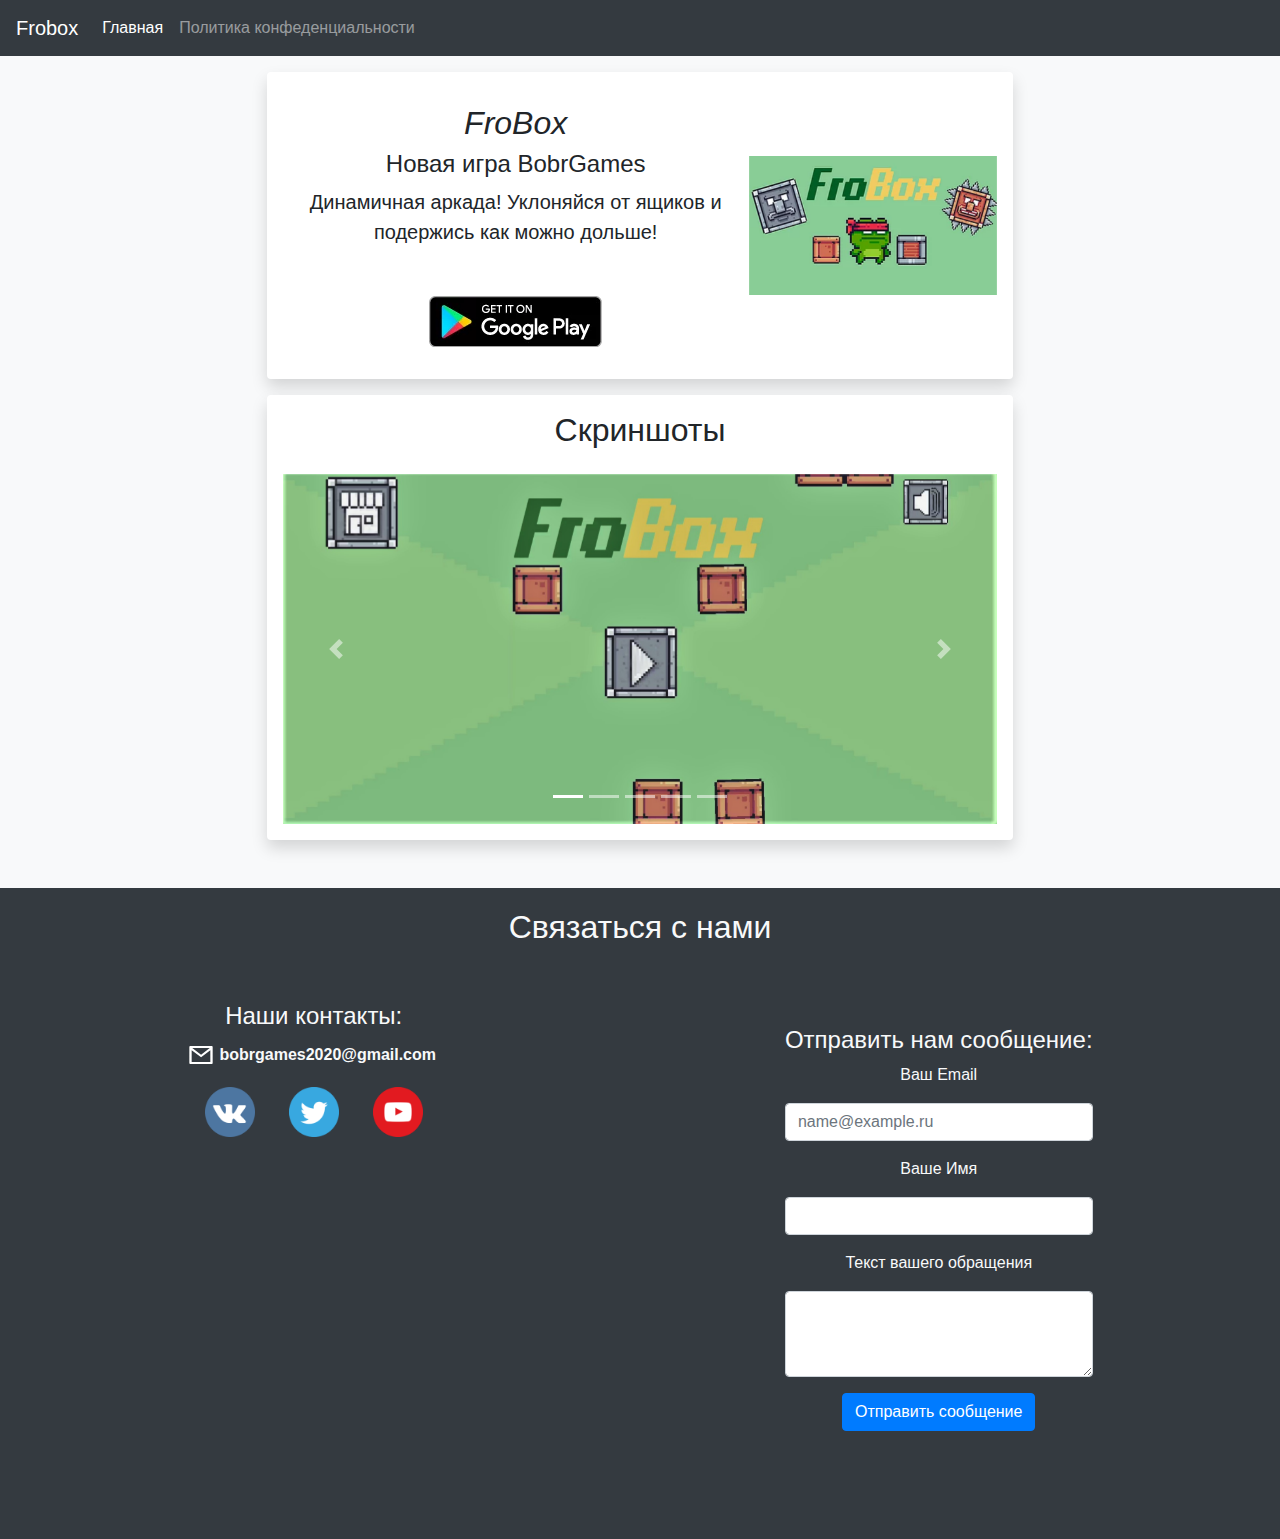
<file: index.html>
<!DOCTYPE html>
<html lang="ru">

<head>
  <meta charset="UTF-8">
  <meta name="viewport" content="width=device-width, initial-scale=1.0">
  <link rel="stylesheet" href="style.css">
  <link rel="stylesheet" href="https://stackpath.bootstrapcdn.com/bootstrap/4.5.2/css/bootstrap.min.css"
    integrity="sha384-JcKb8q3iqJ61gNV9KGb8thSsNjpSL0n8PARn9HuZOnIxN0hoP+VmmDGMN5t9UJ0Z" crossorigin="anonymous">
  <title>Frobox | Главная</title>
</head>

<body class="bg-light d-lg-flex flex-column">
  <header>
    <nav class="navbar navbar-expand-lg navbar-dark bg-dark sticky-top ">
      <a class="navbar-brand" >Frobox</a>
      <button class="navbar-toggler" type="button" data-toggle="collapse" data-target="#navbarSupportedContent"
        aria-controls="navbarSupportedContent" aria-expanded="false" aria-label="Toggle navigation">
        <span class="navbar-toggler-icon"></span>
      </button>

      <div class="collapse navbar-collapse" id="navbarSupportedContent">
        <ul class="navbar-nav mr-auto">
          <li class="nav-item active">
            <a class="nav-link" href="#">Главная <span class="sr-only">(current)</span></a>
          </li>
          <li class="nav-item">
            <a class="nav-link" href="policy.html">Политика конфеденциальности</a>
          </li>
        </ul>
      </div>
    </nav>
  </header>
  <div class="content col-lg-7 col-xs-12 mx-auto mt-3 d-lg-flex flex-lg-row  shadow p-3 mb-3 bg-white rounded">
    <div class="d-flex flex-column">
        <div class="w-auto p-3 text-center">
          <h2 class="font-italic">FroBox</h2>
          <h4>Новая игра BobrGames</h4>
          <p class="font-weight-normal lead">Динамичная аркада! Уклоняйся от ящиков и подержись как можно дольше!</h5>
          
        </div>
        <div class="pb-3 text-center">
          <a href="https://play.google.com/store/apps/details?id=com.BobrGames.FrogBox&hl=ru">
            <img class="pt-3" src="images/Googlebutton.webp" alt="Картинка ссылки на Google Play">
          </a>
        </div>
    </div>
    <div id="carouselExampleSlidesOnly" class="carousel slide py-auto my-auto" data-ride="carousel">
      <div class="carousel-inner">
        <div class="carousel-item active">
          <img src="images/1280x720.webp" class="d-block w-100" alt="Картинка логотип">
        </div>
      </div>
    </div>
  </div>
  <div class="px-2 col-lg-7 col-xs-12s shadow p-3 mb-5 bg-white rounded mx-auto">
    <h2 class="text-center pb-3">Скриншоты</h2>
    <div id="carouselExampleIndicators" class="carousel slide" data-ride="carousel">
      <ol class="carousel-indicators">
        <li data-target="#carouselExampleIndicators" data-slide-to="0" class="active"></li>
        <li data-target="#carouselExampleIndicators" data-slide-to="1"></li>
        <li data-target="#carouselExampleIndicators" data-slide-to="2"></li>
        <li data-target="#carouselExampleIndicators" data-slide-to="3"></li>
        <li data-target="#carouselExampleIndicators" data-slide-to="4"></li>
      </ol>
      <div class="carousel-inner">
        <div class="carousel-item active">
          <img src="images/picture_1.jpg" class="d-block w-100" alt="Картинка 1">
        </div>
        <div class="carousel-item">
          <img src="images/picture_2.jpg" class="d-block w-100" alt="Картинка 2">
        </div>
        <div class="carousel-item">
          <img src="images/picture_3.jpg" class="d-block w-100" alt="Картинка 3">
        </div>
        <div class="carousel-item">
          <img src="images/picture_4.jpg" class="d-block w-100" alt="Картинка 4">
        </div>
        <div class="carousel-item">
          <img src="images/picture_5.jpg" class="d-block w-100" alt="Картинка 4">
        </div>
      </div>
      <a class="carousel-control-prev" href="#carouselExampleIndicators" role="button" data-slide="prev">
        <span class="carousel-control-prev-icon" aria-hidden="true"></span>
        <span class="sr-only">Previous</span>
      </a>
      <a class="carousel-control-next" href="#carouselExampleIndicators" role="button" data-slide="next">
        <span class="carousel-control-next-icon" aria-hidden="true"></span>
        <span class="sr-only">Next</span>
      </a>
    </div>
  </div>

  <footer class="col-12  bg-dark ">
    <h2 class="text-center pb-5 text-light">Связаться с нами</h2>
    <div class="text-center d-lg-flex flex-lg-row  justify-content-around text-light">
      <div>
        <h4>Наши контакты:</h4>
        <div class="d-flex flex-row justify-content-center">
          <img src="images/mail.svg" alt="Иконка почты">
          <p class="font-weight-bold my-auto p-1">bobrgames2020@gmail.com</p>
        </div>
        <div class="d-flex flex-row justify-content-around pt-3">
          <a href="https://vk.com/public201399723"><img src="images/vkIcon.png" alt="Иконка Вконтакте" height="50px" width="50px" ></a>
          <a href="https://twitter.com/slimenion"><img src="images/twitterIcon.png" alt="Иконка Twitter" height="50px" width="50px"></a>
          <a href="https://www.youtube.com/channel/UC_zAJsogO7u4_mmPwza4z2A"><img src="images/yotubeIcon.png" alt="Иконка YouTube" height="50px" width="50px"></a>
        </div>
      </div>
      <div class="pt-4">
        <h4>Отправить нам сообщение:</h4>
        <form action="https://formcarry.com/s/MlDh1CzCA0" method="POST" accept-charset="UTF-8">
          <div class="form-group">
            <p>Ваш Email</p>
            <input type="email" name="email" class="form-control" placeholder="name@example.ru">
          </div>
          <div class="form-group">
            <p>Ваше Имя</p>
            <input type="text" class="form-control" name="name">
          </div>
          <div class="form-group">
            <p>Текст вашего обращения</p>
            <textarea class="form-control" name="message" rows="3"></textarea>
          </div>
          <button type="submit" class="btn btn-primary mb-2">Отправить сообщение</button>
        </form>
      </div>
    </div>
  </footer>

  <script src="https://code.jquery.com/jquery-3.3.1.slim.min.js"
    integrity="sha384-q8i/X+965DzO0rT7abK41JStQIAqVgRVzpbzo5smXKp4YfRvH+8abtTE1Pi6jizo"
    crossorigin="anonymous"></script>
  <script src="https://cdnjs.cloudflare.com/ajax/libs/popper.js/1.14.3/umd/popper.min.js"
    integrity="sha384-ZMP7rVo3mIykV+2+9J3UJ46jBk0WLaUAdn689aCwoqbBJiSnjAK/l8WvCWPIPm49"
    crossorigin="anonymous"></script>
  <script src="https://stackpath.bootstrapcdn.com/bootstrap/4.1.3/js/bootstrap.min.js"
    integrity="sha384-ChfqqxuZUCnJSK3+MXmPNIyE6ZbWh2IMqE241rYiqJxyMiZ6OW/JmZQ5stwEULTy"
    crossorigin="anonymous"></script>
  <script src="https://stackpath.bootstrapcdn.com/bootstrap/4.5.2/js/bootstrap.min.js"
    integrity="sha384-B4gt1jrGC7Jh4AgTPSdUtOBvfO8shuf57BaghqFfPlYxofvL8/KUEfYiJOMMV+rV"
    crossorigin="anonymous"></script>
</body>

</html>
</file>
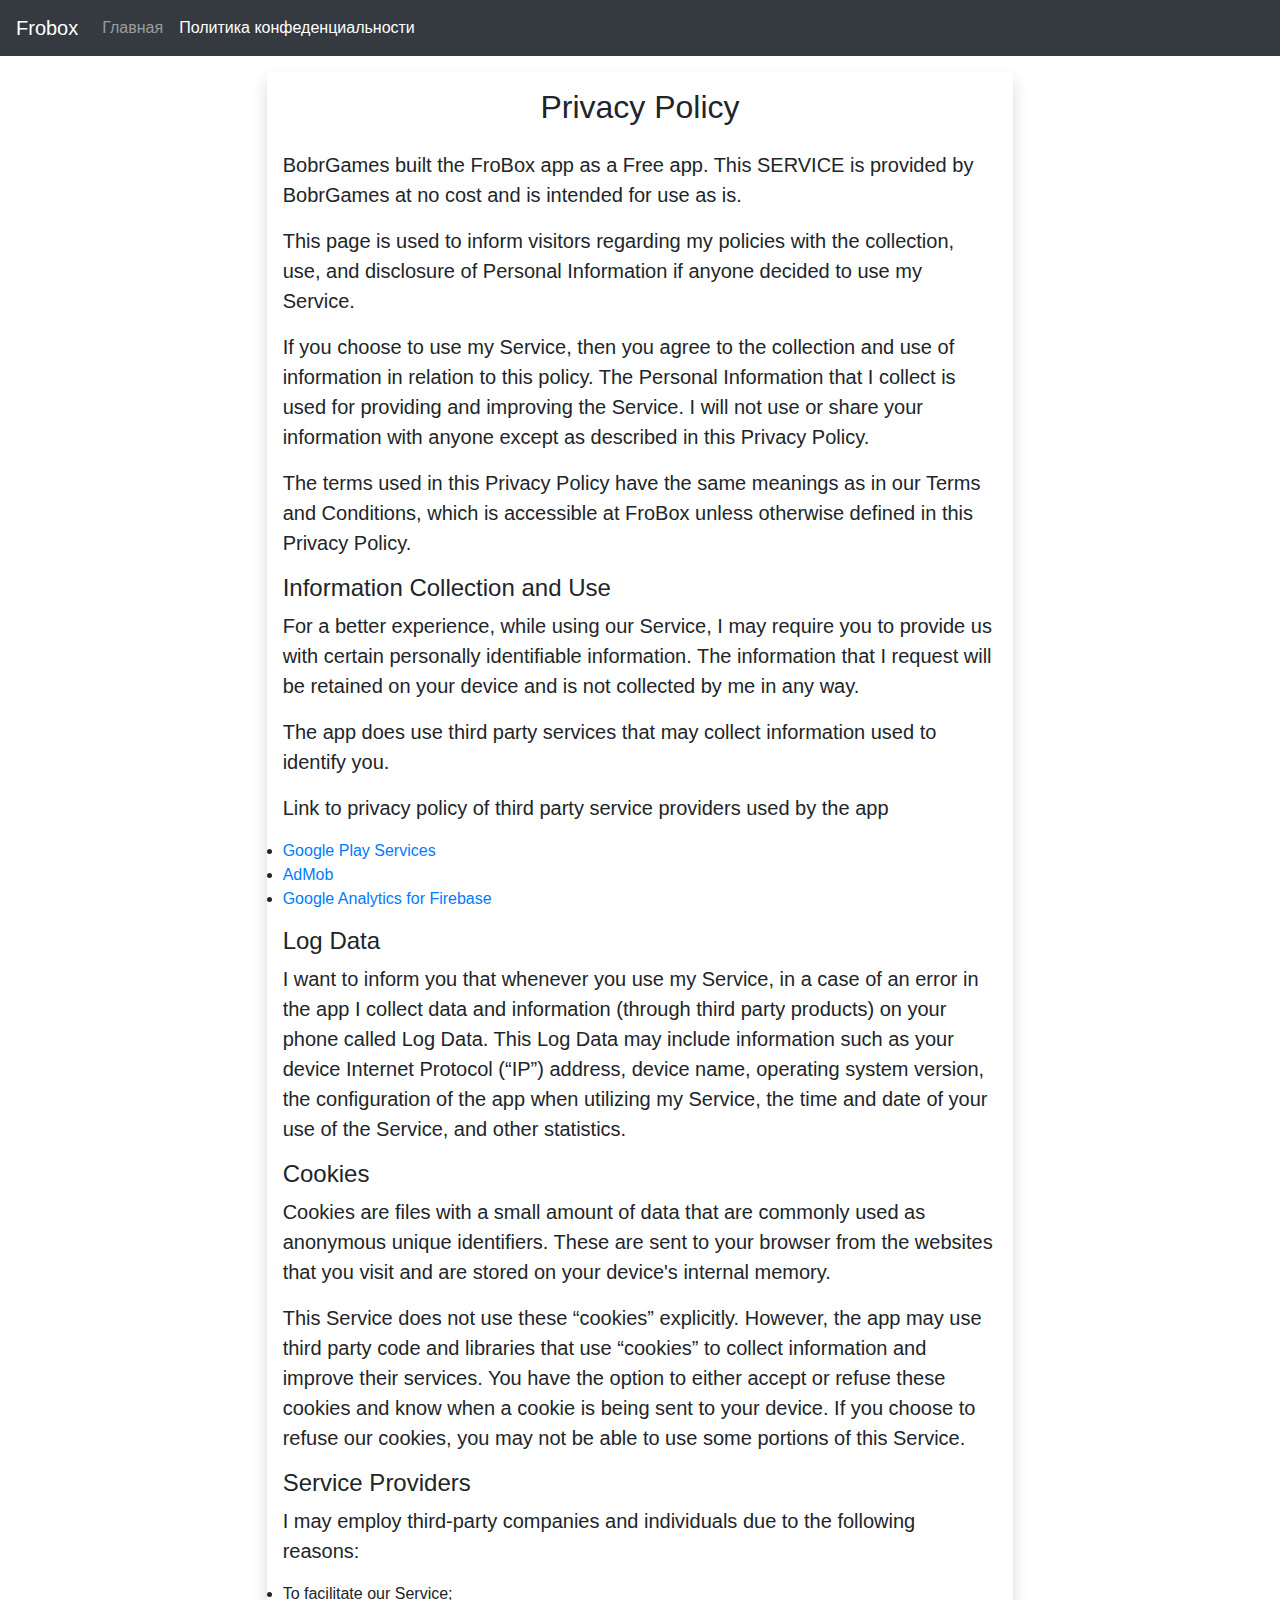
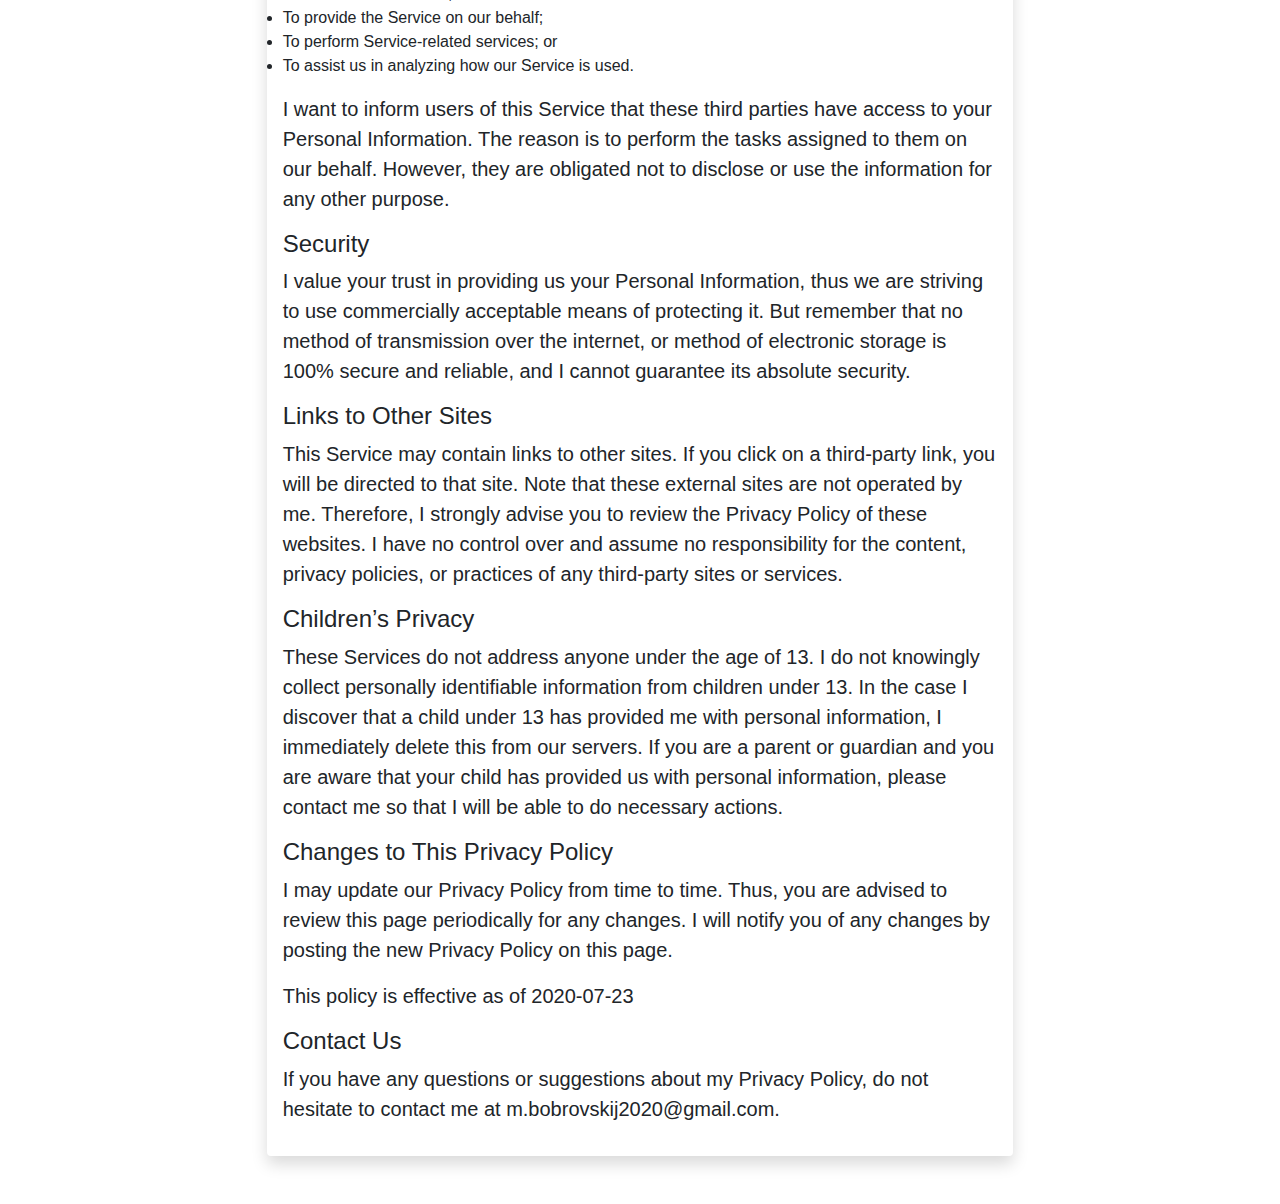
<file: policy.html>
<!DOCTYPE html>
<html lang="ru">
<head>
    <meta charset="UTF-8">
    <meta name="viewport" content="width=device-width, initial-scale=1.0">
    <title>FroBox | Политика конфеденциальности</title>
    <link rel="stylesheet" href="style.css">
    <link rel="stylesheet" href="https://stackpath.bootstrapcdn.com/bootstrap/4.5.2/css/bootstrap.min.css"
        integrity="sha384-JcKb8q3iqJ61gNV9KGb8thSsNjpSL0n8PARn9HuZOnIxN0hoP+VmmDGMN5t9UJ0Z" crossorigin="anonymous">
</head>
<body>
    <header>
        <nav class="navbar navbar-expand-lg navbar-dark bg-dark sticky-top ">
            <a class="navbar-brand" href="#">Frobox</a>
            <button class="navbar-toggler" type="button" data-toggle="collapse" data-target="#navbarSupportedContent" aria-controls="navbarSupportedContent" aria-expanded="false" aria-label="Toggle navigation">
              <span class="navbar-toggler-icon"></span>
            </button>
          
            <div class="collapse navbar-collapse" id="navbarSupportedContent">
              <ul class="navbar-nav mr-auto">
                <li class="nav-item">
                  <a class="nav-link" href="index.html">Главная <span class="sr-only">(current)</span></a>
                </li>
                <li class="nav-item active">
                    <a class="nav-link" href="#">Политика конфеденциальности</a>
                </li>
              </ul>
            </div>
          </nav>
    </header>
    <div class="col-lg-7 col-xs-12 shadow p-3 mb-5 bg-white rounded mx-auto mt-3">
        <h2 class="text-center pb-3">Privacy Policy</h2>
        <p class="font-weight-normal lead">BobrGames built the FroBox app as a Free app. This SERVICE is provided by BobrGames at no cost and is intended for use as is.</p>
        <p class="font-weight-normal lead">This page is used to inform visitors regarding my policies with the collection, use, and disclosure of Personal Information if anyone decided to use my Service.</p>
        <p class="font-weight-normal lead">If you choose to use my Service, then you agree to the collection and use of information in relation to this policy. The Personal Information that I collect is used for providing and improving the Service. I will not use or share your information with anyone except as described in this Privacy Policy.</p>
        <p class="font-weight-normal lead">The terms used in this Privacy Policy have the same meanings as in our Terms and Conditions, which is accessible at FroBox unless otherwise defined in this Privacy Policy.</p>
        <h4>Information Collection and Use</h4>
        <p class="font-weight-normal lead">For a better experience, while using our Service, I may require you to provide us with certain personally identifiable information. The information that I request will be retained on your device and is not collected by me in any way.</p>
        <p class="font-weight-normal lead">The app does use third party services that may collect information used to identify you.</p>
        <p class="font-weight-normal lead">Link to privacy policy of third party service providers used by the app</p>
        <li>
            <a href="https://policies.google.com/privacy">Google Play Services</a>
        </li>
        <li>
            <a href="https://support.google.com/admob/answer/6128543?hl=en">AdMob</a>
        </li>
        <li class="pb-3">
            <a href="https://firebase.google.com/policies/analytics">Google Analytics for Firebase</a>
        </li>
        <h4>Log Data</h4>
        <p class="font-weight-normal lead">I want to inform you that whenever you use my Service, in a case of an error in the app I collect data and information (through third party products) on your phone called Log Data. This Log Data may include information such as your device Internet Protocol (“IP”) address, device name, operating system version, the configuration of the app when utilizing my Service, the time and date of your use of the Service, and other statistics.</p>
        <h4>Cookies</h4>
        <p class="font-weight-normal lead">Cookies are files with a small amount of data that are commonly used as anonymous unique identifiers. These are sent to your browser from the websites that you visit and are stored on your device's internal memory.</p>
        <p class="font-weight-normal lead">This Service does not use these “cookies” explicitly. However, the app may use third party code and libraries that use “cookies” to collect information and improve their services. You have the option to either accept or refuse these cookies and know when a cookie is being sent to your device. If you choose to refuse our cookies, you may not be able to use some portions of this Service.</p>
        <h4>Service Providers</h4>
        <p class="font-weight-normal lead">I may employ third-party companies and individuals due to the following reasons:</p>
        <li>
            To facilitate our Service;
        </li>
        <li>
            To provide the Service on our behalf;
        </li>
        <li>
            To perform Service-related services; or
        </li>
        <li class="pb-3">
            To assist us in analyzing how our Service is used.
        </li>
        <p class="font-weight-normal lead">I want to inform users of this Service that these third parties have access to your Personal Information. The reason is to perform the tasks assigned to them on our behalf. However, they are obligated not to disclose or use the information for any other purpose.</p>
        <h4>Security</h4>
        <p class="font-weight-normal lead">I value your trust in providing us your Personal Information, thus we are striving to use commercially acceptable means of protecting it. But remember that no method of transmission over the internet, or method of electronic storage is 100% secure and reliable, and I cannot guarantee its absolute security.</p>
        <h4>Links to Other Sites</h4>
        <p class="font-weight-normal lead">This Service may contain links to other sites. If you click on a third-party link, you will be directed to that site. Note that these external sites are not operated by me. Therefore, I strongly advise you to review the Privacy Policy of these websites. I have no control over and assume no responsibility for the content, privacy policies, or practices of any third-party sites or services.</p>
        <h4>Children’s Privacy</h4>
        <p class="font-weight-normal lead">These Services do not address anyone under the age of 13. I do not knowingly collect personally identifiable information from children under 13. In the case I discover that a child under 13 has provided me with personal information, I immediately delete this from our servers. If you are a parent or guardian and you are aware that your child has provided us with personal information, please contact me so that I will be able to do necessary actions.</p>
        <h4>Changes to This Privacy Policy</h4>
        <p class="font-weight-normal lead">I may update our Privacy Policy from time to time. Thus, you are advised to review this page periodically for any changes. I will notify you of any changes by posting the new Privacy Policy on this page.</p>
        <p class="font-weight-normal lead">This policy is effective as of 2020-07-23</p>
        <h4>Contact Us</h4>
        <p class="font-weight-normal lead">If you have any questions or suggestions about my Privacy Policy, do not hesitate to contact me at m.bobrovskij2020@gmail.com.</p>
    </div>
    <script src="https://code.jquery.com/jquery-3.3.1.slim.min.js" integrity="sha384-q8i/X+965DzO0rT7abK41JStQIAqVgRVzpbzo5smXKp4YfRvH+8abtTE1Pi6jizo" crossorigin="anonymous"></script>
    <script src="https://cdnjs.cloudflare.com/ajax/libs/popper.js/1.14.3/umd/popper.min.js" integrity="sha384-ZMP7rVo3mIykV+2+9J3UJ46jBk0WLaUAdn689aCwoqbBJiSnjAK/l8WvCWPIPm49" crossorigin="anonymous"></script>
    <script src="https://stackpath.bootstrapcdn.com/bootstrap/4.1.3/js/bootstrap.min.js" integrity="sha384-ChfqqxuZUCnJSK3+MXmPNIyE6ZbWh2IMqE241rYiqJxyMiZ6OW/JmZQ5stwEULTy" crossorigin="anonymous"></script>
    <script src="https://stackpath.bootstrapcdn.com/bootstrap/4.5.2/js/bootstrap.min.js"
        integrity="sha384-B4gt1jrGC7Jh4AgTPSdUtOBvfO8shuf57BaghqFfPlYxofvL8/KUEfYiJOMMV+rV"
        crossorigin="anonymous"></script>
</body>
</html>
</file>
<file: style.css>
footer{
    padding: 100px;
    padding-top: 20px;
}
</file>
